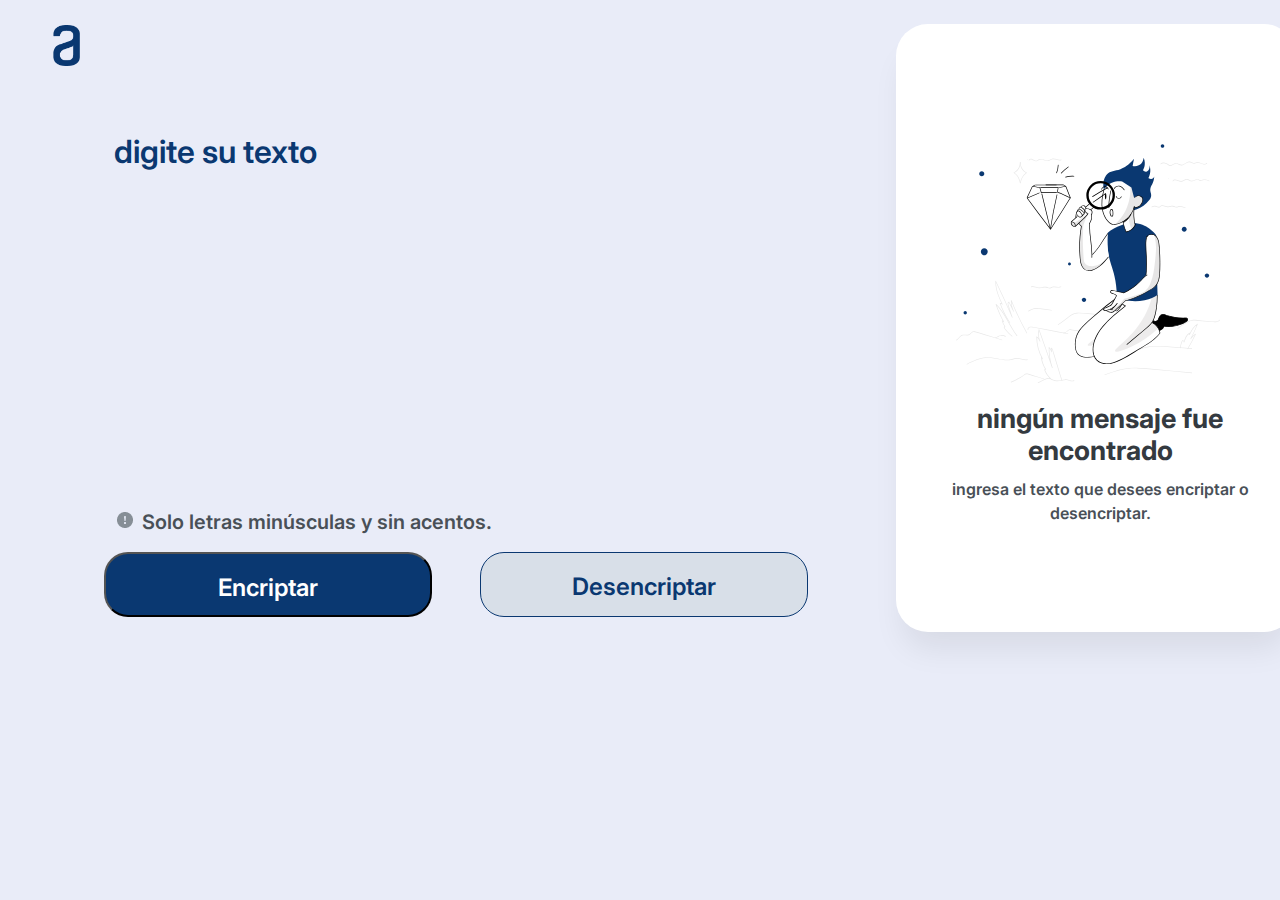
<file: index.html>
<!DOCTYPE html>
<html lang="pt-br">
<head>
  <meta charset="UTF-8">
  <meta http-equiv="X-UA-Compatible" content="IE=edge">
  <meta name="viewport" content="width=device-width, initial-scale=1.0">
  <link rel="preconnect" href="https://fonts.googleapis.com">
  <link rel="preconnect" href="https://fonts.gstatic.com" crossorigin>
  <link href="https://fonts.googleapis.com/css2?family=Inter:wght@100&display=swap" rel="stylesheet">
  <link href="https://cdn.jsdelivr.net/npm/bootstrap@5.1.3/dist/css/bootstrap.min.css" rel="stylesheet" integrity="sha384-1BmE4kWBq78iYhFldvKuhfTAU6auU8tT94WrHftjDbrCEXSU1oBoqyl2QvZ6jIW3" crossorigin="anonymous">
  <title>Encriptador de Texto</title>
  <link rel="stylesheet" href="style.css">
</head>
<body>

  <main class="main">
      <img src="images/logo.png" class="logo" onclick="home()">      
    <section class="div-principal">
      <form action="">       
        <textarea class="text-input" type="text" name="input-texto" maxlength="120" id="input-texto" placeholder="Digite su texto"></textarea>
        <div class="form-group">
          <img src="images/!.png" class="img-alerta">
          <label for="input-texto">Solo letras minúsculas y sin acentos.</label>
        </div>
        <div class="botones-div">
          <input class="btn-encriptar" type="submit" value="Encriptar" id="btn-encriptar" >
          <input class="btn-desencriptar" type="submit" value="Desencriptar" id="btn-desencriptar">
        </div>
      </form>
    </section>

    <section class="message-box">
      <div id="div-desaparece" class="message-box-div">
        <img src="images/mensaje.svg"> 
        <h2>ningún mensaje fue encontrado</h2>
        <h3>ingresa el texto que desees encriptar o desencriptar.</h3>
      </div>      
      <div id="div-aparece">
        <textarea class="div-mensaje" type="text" id="mensaje" placeholder="Ningún mensaje"></textarea>
        <input class="btn-copiar" type="submit" value="Copiar" id="btn-copiar">
      </div>
    </section>
  </main>

  
  <script src="script.js"></script>
</body>
</html>
</file>
<file: style.css>
* {
  margin: 0;
  padding: 0;
  box-sizing: border-box;
  font-family: 'Inter', sans-serif;
  background: #E9ECF8;
}

.main {
  position: relative;
  width: 100%;
  height: 100%;
  
  /* Light blue/light-blue-100 */
  
}

.titulo {
  padding: 15px;
  width: 30vw;
  margin: auto;

}

.btn-encriptar {
  display: flex;
  flex-direction: row;
  align-items: flex-start;
  padding: 24px;

  position: static;
  width: 328px;
  height: 67px;
  left: 0px;
  top: 0px;

  /* Dark blue/dark-blue-300 */

  background: #0A3871;
  border-radius: 24px;

  /* Inside Auto Layout */

  flex: none;
  order: 0;
  flex-grow: 0;
  margin: 0px 24px;
  flex-grow: 0;
  color: #FFFFFF;
  font-style: normal;
  font-weight: 600;
  font-size: 28px;
  line-height: 19px;
  justify-content: center; 

}

.btn-desencriptar{
  display: flex;
  flex-direction: row;
  align-items: flex-start;
  padding: 24px;

  position: static;
  width: 328px;
  height: 67px;
  left: 352px;
  top: 0px;

  /* Light gray */

  background: #D8DFE8;
  /* Dark blue/dark-blue-300 */

  border: 1px solid #0A3871;
  box-sizing: border-box;
  border-radius: 24px;

  /* Inside Auto Layout */

  flex: none;
  order: 1;
  flex-grow: 0;
  margin: 0px 24px;

  color: #0A3871;
  font-style: normal;
  font-weight: 600;
  font-size: 28px;
  line-height: 19px;
  justify-content: center;
}

.text-input {
  /* Digite seu texto */
  text-transform:lowercase;
  position: absolute;
  width: 600px;
  height: 300px;
  left: 15%;
  top: 150px;

  font-style: normal;
  font-weight: 600;
  font-size: 32px;
  line-height: 150%;
  justify-content: baseline;
  /* identical to box height, or 48px */
  resize: none;

  /* Dark blue/dark-blue-300 */

  color: #0A3871;
  background: transparent;
  border: none;
  }
::placeholder { color: #0A3871; }

.text-input:focus { 
    border: none;
    outline: none;
  }

.message-box{
  position: absolute;
  width: 400px;
  height: 750px;
  left: 70%;
  top: 20px;
  padding-left: 20px;
  padding-top: 80px;
  /* White */

  background: #FFFFFF;
  /* shadow */

  box-shadow: 0px 24px 32px -8px rgba(0, 0, 0, 0.08);
  border-radius: 32px;
  }
.message-box h2{
  position: static;
  width: 336px;
  height: 58px;
  left: 0px;
  top: 0px;

  font-family: Inter;
  font-style: normal;
  font-weight: bold;
  font-size: 27px;
  line-height: 120%;
  /* or 29px */

  text-align: center;

  /* Gray/gray-500 */

  color: #343A40;
  background: #FFFFFF;


/* Inside Auto Layout */

flex: none;
order: 0;
align-self: stretch;
flex-grow: 0;
margin: 16px 0px;
}

.message-box h3{
  position: static;
  width: 336px;
  height: 48px;
  left: 0px;
  top: 74px;

  font-family: Inter;
  font-style: normal;
  font-weight: 600;
  font-size: 16px;
  line-height: 150%;
  /* or 24px */

  text-align: center;

  /* Gray/gray-300 */

  color: #495057;
  background: #FFFFFF;


  /* Inside Auto Layout */

  flex: none;
  order: 1;
  align-self: stretch;
  flex-grow: 0;
  margin: 16px 0px;
}

.message-box-div, .message-box-div img {
  padding-top: 40px;
  background: #FFFFFF;
}

.img-alerta{
  position: absolute;
  left: 0%;
  right: 0%;
  top: 0%;
  bottom: 0%;

}
 label {
  position: static;
  width: auto;
  height: 18px;
  left: 24px;
  top: 0px;
  padding-left: 25px;
  font-weight: 600;
  
  font-family: Inter;
  font-style: normal;
  font-size:20px;
  line-height: 100%;

  /* identical to box height, or 18px */
  
  
  /* Gray/gray-300 */
  color: #495057;
 }
.form-group{
  display: flex;
  flex-direction: row;
  align-items: center;
  padding: 0px;
  
  position: absolute;
  width: auto;
  height: 18px;
  left: 13%;
  top: 651px;
  
 }
 .botones-div{
  display: flex;
  flex-direction: row;
  align-items: flex-start;
  padding: 0px;
  
  position: absolute;
  width: 680px;
  height: 67px;
  left: 12%;
  top: 685px;
 }
.logo{
  position: absolute;
  left: 30px;
  right: 37.43%;
  top: 25px;
  bottom: 0%;

}
.div-mensaje{
  position: absolute;
  width: 400px;
  height: 781px;
  left: 60px;
  top: 52px;
  font-style: normal;
  font-weight: 600;
  font-size: 22px;
  line-height: 150%;
  /* or 36px */
  resize: none;

  /* Gray/gray-400 */

  color: #495057;
  border:none;
  background:transparent;
}
.div-mensaje:focus { 
  border: none;
  outline: none;
 }
.btn-copiar{
  display: flex;
  flex-direction: row;
  align-items: flex-start;
  padding: 24px;

  position: absolute;
  width: 336px;
  height: 67px;
  left: 25px;
  top: 660px;

/* Dark blue/dark-blue-300 */

  border: 1px solid #0A3871;
  box-sizing: border-box;
  border-radius: 24px;
 
  font-style: normal;
  font-weight: 600;
  font-size: 28px;
  line-height: 19px;
  text-align: center;
  
  /* Dark blue/dark-blue-300 */
  
  color: #0A3871;
  
  
  /* Inside Auto Layout */
  
  flex: none;
  order: 0;
  flex-grow: 1;
  margin: 0px 8px;
  justify-content: center;
}

@media only screen and (min-width: 1224px) and (max-width: 1590px){ 
main{
  height:100%;
}
.text-input{
  top:8rem;
  left:7.1rem;
  word-wrap: break-word;
  } 
.logo{
  left:1rem;
  width:8%;
}
.botones-div{
  top:34.5rem;
  left:5rem;
}
.form-group{
  left:7.3rem;
  top:32rem;
}
.btn-encriptar,.btn-desencriptar{
  font-size:24px;
  height:65px;
}
.message-box{
  top: 1.5rem;
  height:38rem;
  left:56rem;
}
.message-box-div{
  padding-top:0rem;
  height:20rem;
  padding-left:1rem;
}
.message-box-div img{
  width:18rem;
  padding-left: 1.5rem;
}
.btn-copiar{
  top:33rem;
  height:64px;
  font-size:24px;
}
.div-mensaje{
  width: 20rem;
  left:2.5rem;
  word-wrap: break-word;
}

} 
@media only screen and (min-width: 481px) and (max-width: 1023px){ 
  main{
    height:100%;
  }
  .text-input{
    width:34rem;
    top:10rem;
    left:5.1rem;
    } 
  .logo{
    top: 3rem;
    left:2.8rem;
    width:18%;
  }
  .botones-div{
    top:32.5rem;
    left:4rem;
  }
  .form-group{
    left:5.3rem;
    top:30rem;
  }
  .btn-encriptar,.btn-desencriptar{
    width: 280px;
    font-size:24px;
    height:65px;
    margin: 0.5rem;
  }
  .message-box{
    
    width:36rem;
    left:4.3rem;
    top:40rem;
    padding:0;
    height:100%

  }
  .message-box-div{
    padding-top:1rem;
    height:auto;
    border-radius: 32px;
    padding-left: 5.5rem;
  }
  .message-box-div h2,h3{
    font-size:24px;
    width:80%;
    margin: 0.5rem;
    height:auto;
    
  }
  .message-box-div img{
    display: none;
  }
  .btn-copiar{
    top:24rem;
    width:32rem;
    height:65px;
    font-size:24px;
  }
  .div-mensaje{
    height:auto;
    left:2.5rem;
    flex: 1 1 auto;
  }
  } 
@media only screen and (min-device-width : 300px) and (max-device-width : 480px){ 
    main{
      height:100%;
    }
    .text-input{
      width:20rem;
      top:8rem;
      left:1.5rem;
      font-size: 22px;
      word-wrap: break-word;
      } 
    .logo{
      top: 1rem;
      left: -1.5rem;
      width:25%;
    }
    .botones-div{     
      flex-direction: column;
      top:25.5rem;
      left:1.5rem;
    }
    .form-group{
      left:2.3rem;
      top:24rem;
    }
    label{
      font-size:12px;
    }
    .btn-encriptar,.btn-desencriptar{
      width: 320px;
      font-size:20px;
      height:65px;
      margin: 0.5rem;
    }
    .message-box{
      
      width:20rem;
      left:2rem;
      top:37rem;
      padding:0;
      height:6rem;
  
    }
    .message-box-div{
      padding-top:0.5rem;
      height:auto;
      border-radius: 32px;
      padding-left: 1.5rem;
    }
    .message-box-div h2{
      font-size:14px;
      width:80%;
      margin: 0.5rem;
      height:100%;
      
    }
    .message-box-div h3{
      font-size:12px;
      width:80%;
      margin: 0.5rem;
      height:100%;
      
    }
    .message-box-div img{
      display: none;
    }
    .btn-copiar{
      top:8rem;
      width: 320px;
      height:62px;
      font-size:20px;
      left:-0.5rem;
    }
    .div-mensaje{
      width: 17rem;
      top: 0.5rem;
      height:8rem;
      left:1.5rem;
      font-size: 14px;
      word-wrap: break-word;
    }
  }
</file>
